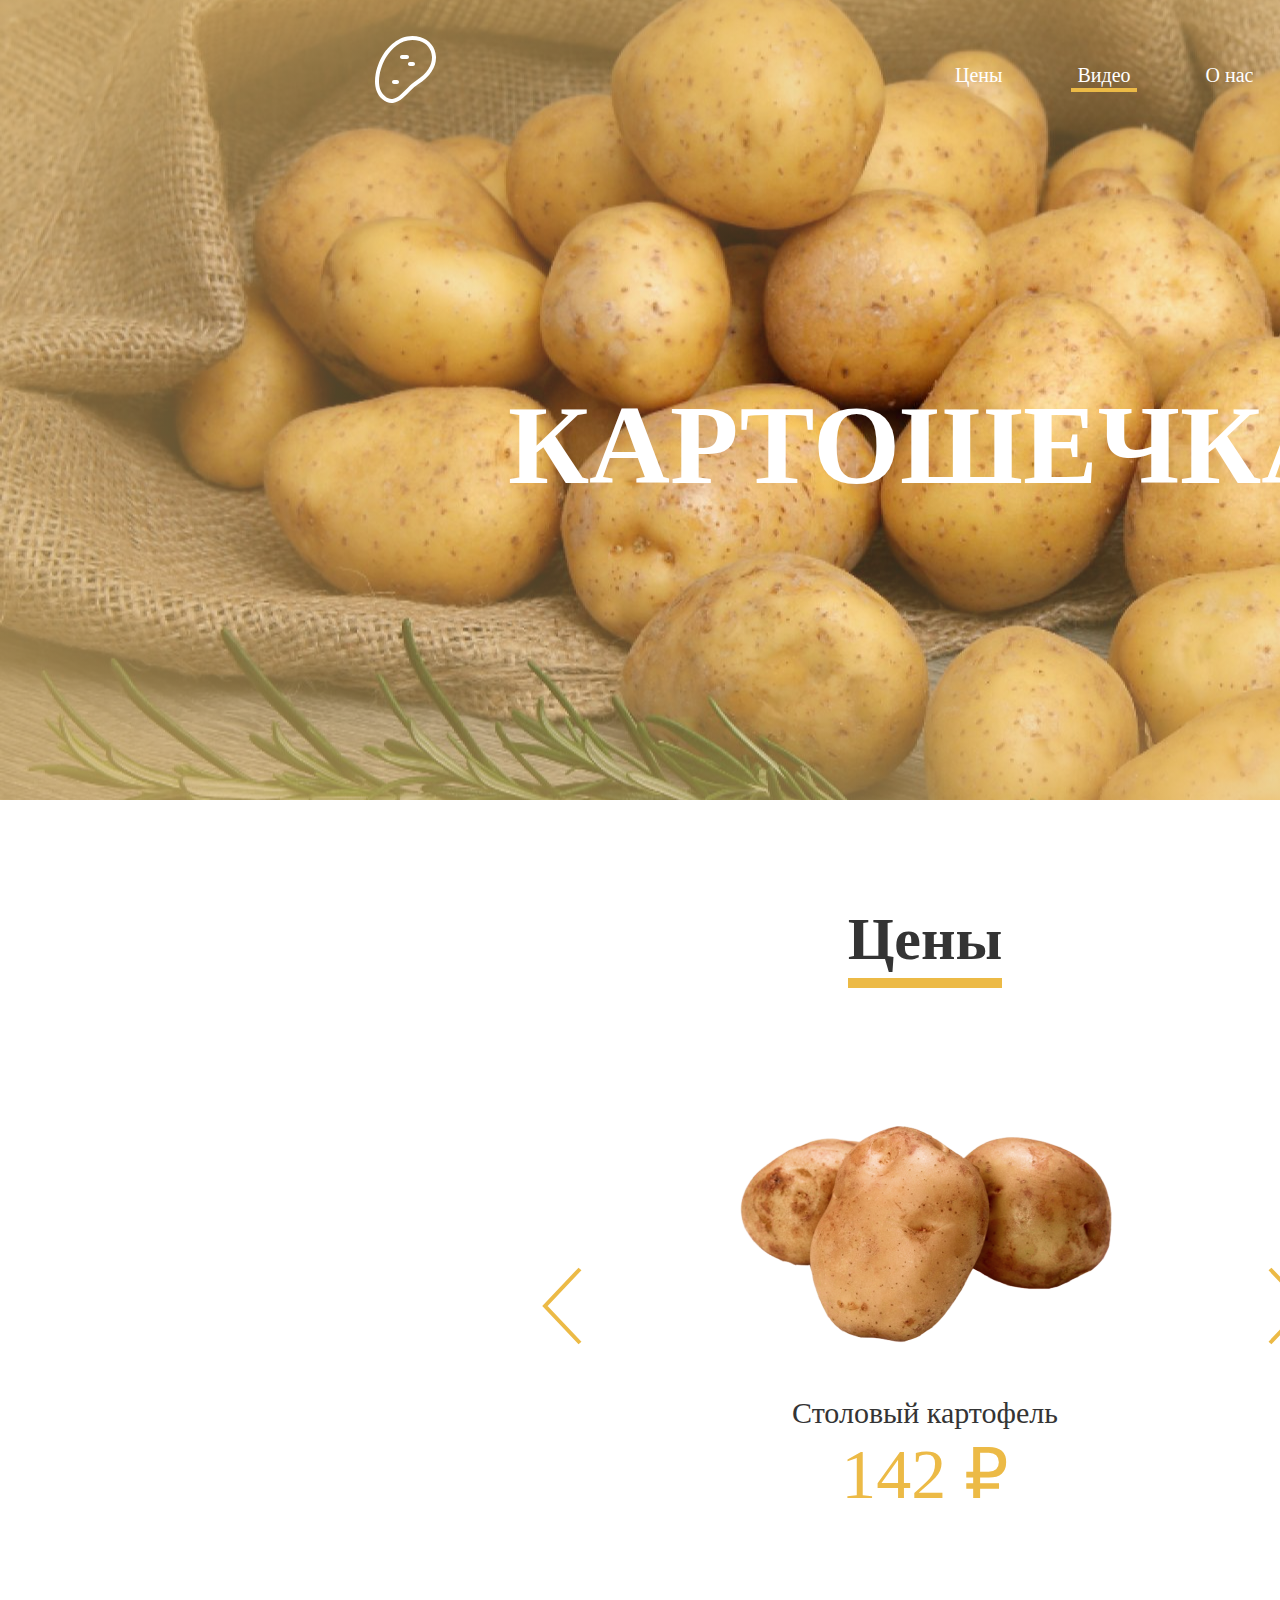
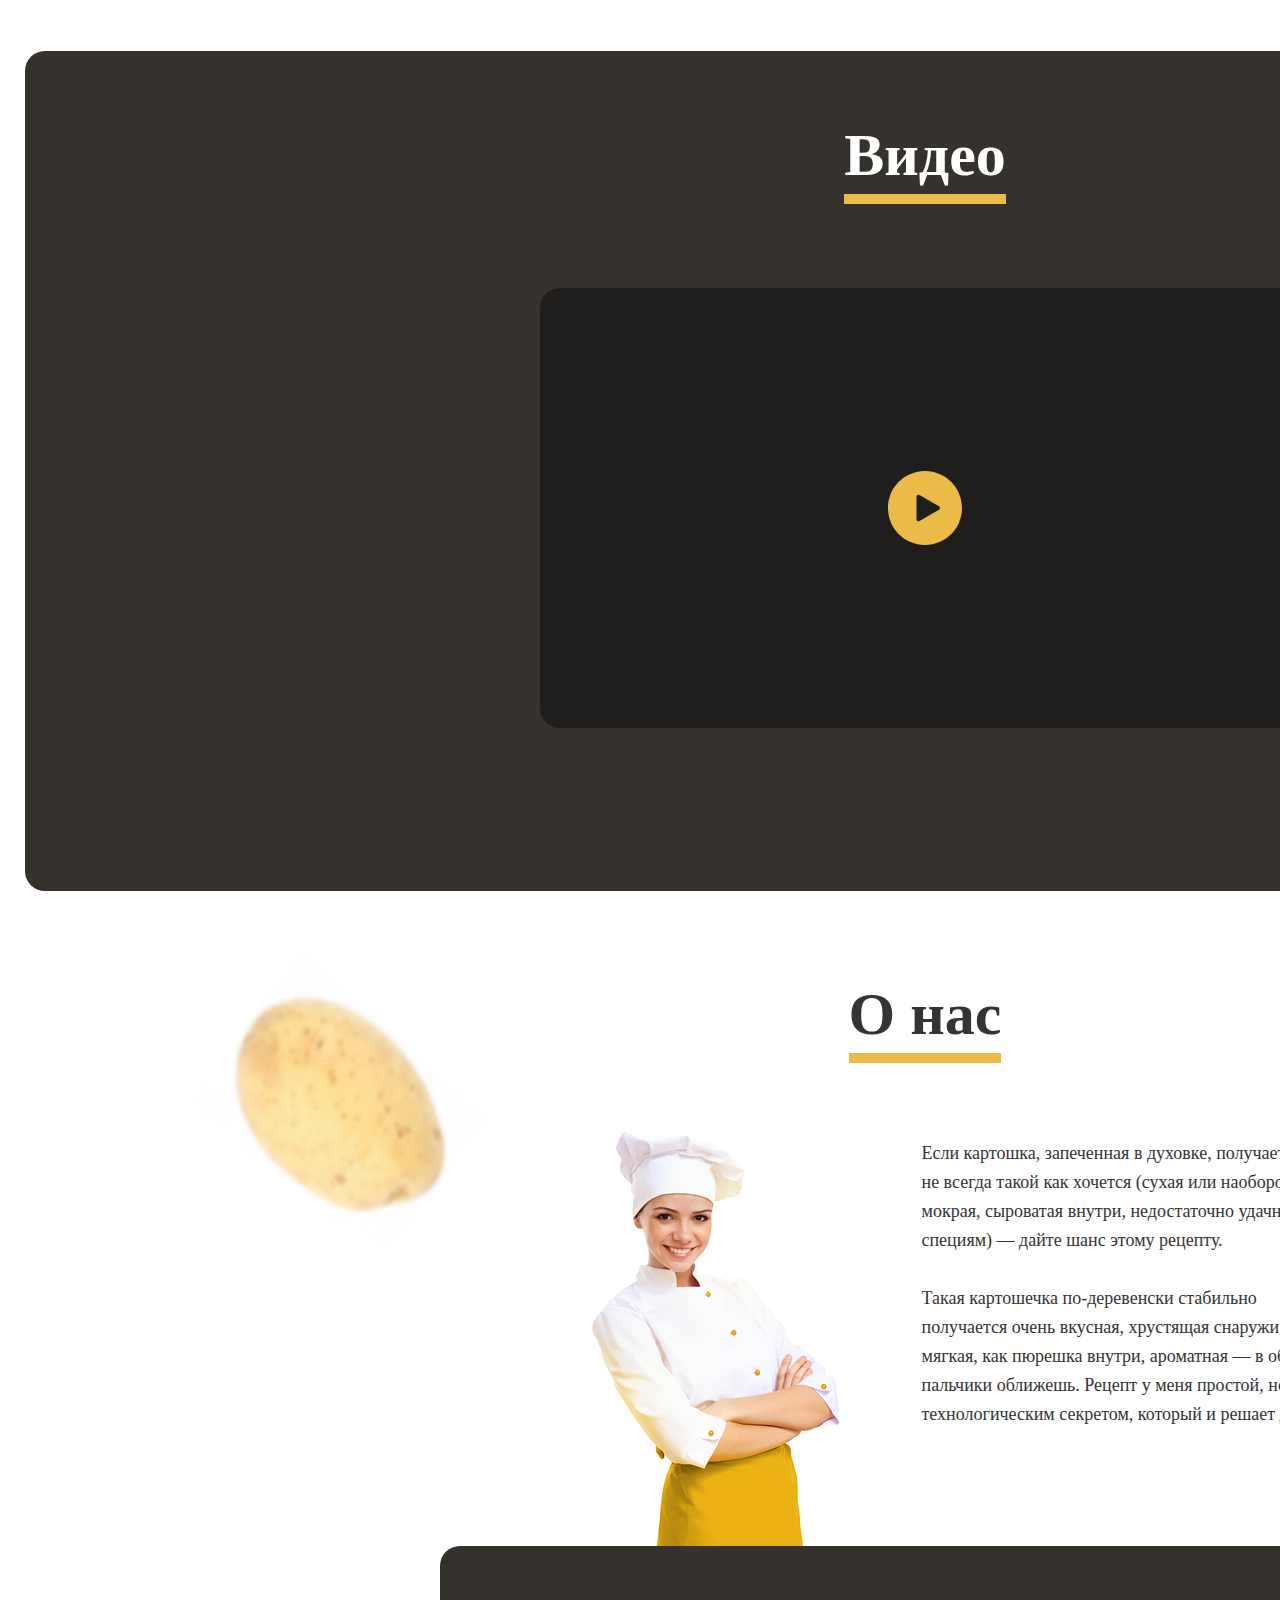
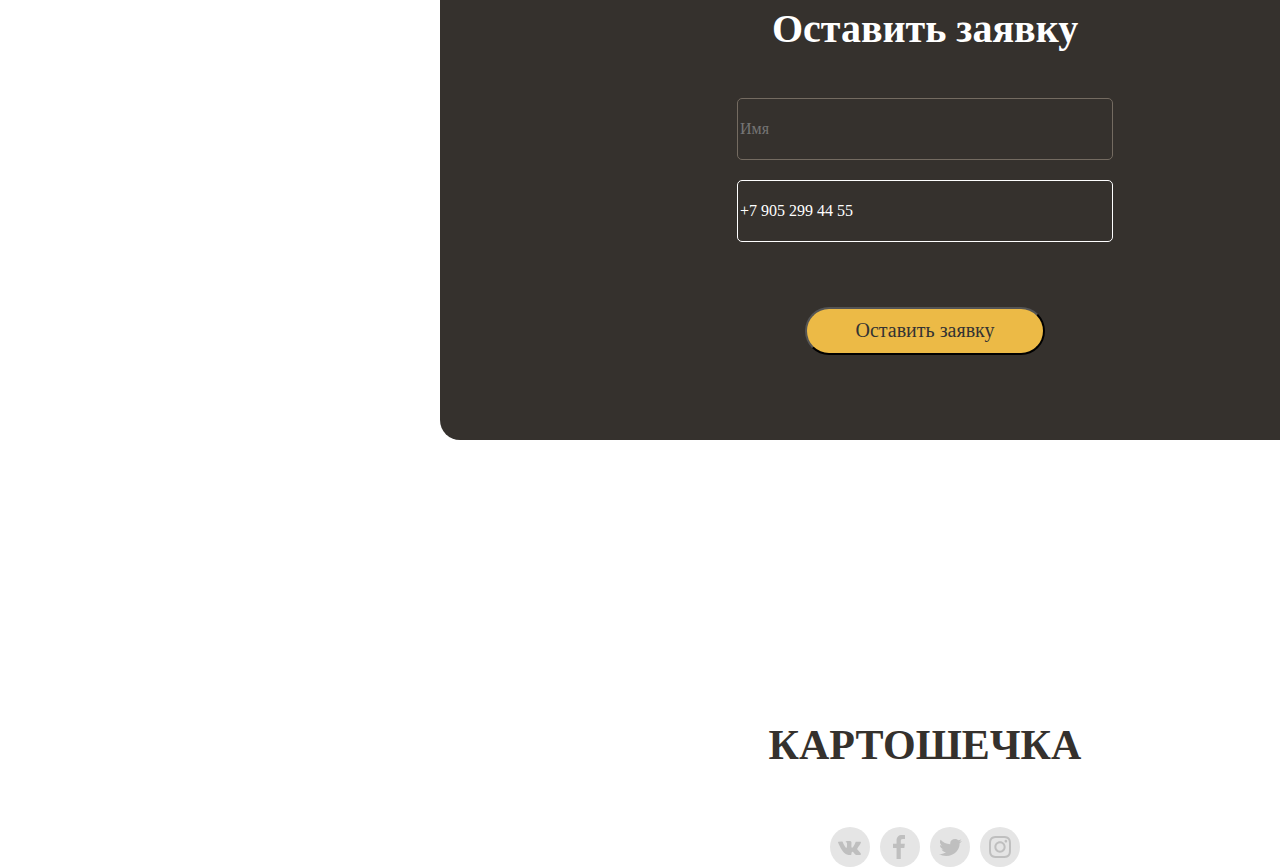
<file: test6/index.html>
<!DOCTYPE html>
<html lang="en">

<head>
    <meta charset="UTF-8">
    <meta name="viewport" content="width=device-width, initial-scale=1.0">
    <title>Website</title>
    <link rel="stylesheet" href="style.css">
    <style>
    
    </style>
</head>

<body style="margin: 0; padding: 0;">

    <div class="header">
        <div style="display: flex;">
            <img src="pictures/Group5.svg" alt="Logo" class="logo">
            <div class="nav-buttons">
                <button class="nav-button">Цены</button>
                <button class="nav-button-with-underscore">Видео</button>
                <button class="nav-button">О нас</button>
            </div>
            <button class="nav-request-button">Оставить заявку</button>
            
        </div>
        <div class="f-head">
            <h1>КАРТОШЕЧКА</h1>
        </div> 
    </div>

    <div class="main-content">
        <div class="catalog">
            <div style="display: flex; justify-content: center;">
                <h1>Цены</h1>
            </div>
            <div style="display: flex; justify-content: center;">
                <img src="pictures/frame-1.svg" alt="left-arrow" class="arrows">
                <img src="pictures/image4.png" alt="potato1" class="potato1">
                <img src="pictures/image3.svg" alt="right-arrow" class="arrows">
            </div>
            <div style="display: flex; justify-content: center;">
                <p class="product-name">Столовый картофель</p>
            </div>
            <div style="display: flex; justify-content: center;">
                <p class="product-cost">142 ₽</p>
            </div>
        </div>
        <div class="video_section">
            <div class="video_background">
                <div style="display: flex; justify-content: center;">
                    <h1>Видео</h1>
                </div>
                <div style="display: flex;
                justify-content: center;">
                    <div class="player_background">
                        <img src="pictures/subtract.svg" alt="subtract" class="subtract">
                    </div>
                </div>
            </div>
        </div>
        <div class="about">
            <div style="display: flex;
            justify-content: center;">
                <h1>О нас</h1>
            </div>
            <div style="display: flex;
            justify-content: center;">
                <img src="pictures/image-5.png" alt="potato2" class="potato2">
                <img src="pictures/image-4.png" alt="chef" class="chef">
                <div class="about-text"><p>Если картошка, запеченная в духовке, получается не всегда такой как хочется (сухая или наоборот мокрая, сыроватая внутри, недостаточно удачная по специям) — дайте шанс этому рецепту. <br /><br />Такая картошечка по-деревенски стабильно получается очень вкусная, хрустящая снаружи и мягкая, как пюрешка внутри, ароматная — в общем пальчики оближешь. Рецепт у меня простой, но с технологическим секретом, который и решает дело.</p></div>
                <img src="pictures/image-6.png" alt="potato3" class="potato3">
            </div>
            <div style="display: flex;
            justify-content: center;">
                <div class="request-section">
                    <p>Оставить заявку</p>
                    <input type="text" placeholder="Имя" class="name-input">
                    <input type="tel" placeholder="Номер телефона" class="tel-input" value="+7 905 299 44 55">
                    <button class="enter-request-button" type="submit">Оставить заявку</button>
                </div>
            </div>
        </div>
        <div class="footer">
            <h1>КАРТОШЕЧКА</h1>
            <img src="pictures/group-4.svg" alt="share" class="share">
        </div> 
    </div>
</body>
</html>
</file>
<file: test6/style.css>
.header {
    margin: 0;
    padding: 0;
    width: 1850px; 
    height: 800px;
    background-image: radial-gradient(61.83% 61.83% at 50.00% 50.00%, rgba(225, 186, 110, 0.00) 0%, rgba(225, 186, 110, 0.70) 100%), url("pictures/image2.png");  
}

.logo {
    margin-top: 36px;
    margin-left: 375px;
    width: 60.998px;
    height: 67px;
}


.nav-buttons {
    margin-top: 63px;
    margin-left: 513px;
}

.nav-button {


    border: transparent;
    background-color: transparent;
    color: #FFF;
    text-align: center;
    font-size: 20px;
    font-family: Montserrat;
    font-style: normal;
    font-weight: 500;
    line-height: normal;
}

/* .main-content {
    background-image: url("pictures/image2.png");
    background-size: cover;
    background-position: center;
    text-align: center;
    height: 800px;
} */
.nav-request-button{
    border: 1px solid;
    background-color: transparent;
    margin-top: 48px;
    margin-right: 300px;
    padding-top: 13px;
    padding-bottom: 13px;
    border-radius: 130px;
    border-color: white;
    width: 240px;
    height: 50px;
    color: #FFF;
    text-align: center;
    font-size: 20px;
    font-family: Montserrat;
    font-style: normal;
    font-weight: 500;
    line-height: normal;
    margin-left: 40px;
}
.nav-button-with-underscore{
    margin-left: 59px;
    margin-right: 59px;
    
    color: #FFF;
    border-color: transparent;
    border: 0px;
    border-bottom: 4px solid #ECBA46;
    background-color: transparent;
    text-align: center;
    font-size: 20px;
    font-family: Montserrat;
    font-style: normal;
    font-weight: 500;
    line-height: normal;
}
.main-content {
    height: 3216px;
}

.catalog {
    width: 1850px;
    height: 851px;
    background: #FFF;
}

.catalog h1 {
    width: min-content;
    margin-top: 105px;
    border-bottom: 10px solid #ECBA46;
    color: #343434;
    font-size: 60px;
    font-family: Montserrat;
    font-style: normal;
    font-weight: 800;
    line-height: normal;
    height: 73px;
}

.video_section {
    height: 840px;
    width: 1850px;
    display: flex;
    justify-content: center;
}

.about {
    width: 1850px;
    height: 1310px;
    background-color: white;
}

.footer {
    width: 1850px;
    height: 215px;
    display: flex;
    align-items: center;
    flex-direction: column;
}

.f-head h1 {
    margin-top: 278px;
    color: #FFF;
    text-align: center;
    font-size: 112px;
    font-family: Montserrat;
    font-style: normal;
    font-weight: 900;
    line-height: normal;
    text-transform: uppercase;
}

.arrows {
    margin-top: 237px;
    height: 82px;
    width: 44px;
}


.potato1 {
    margin-left: 135px;
    margin-right: 135px;
    height: 254px;
    width: 412px;
    margin-top: 81px;
}
.product-name {
    margin: 0px;
    margin-top: 33px;
    width: 333px;
    height: 37px;
    color: #343434;
    text-align: center;
    font-size: 30px;
    font-family: Montserrat;
    font-style: normal;
    font-weight: 500;
    line-height: normal;
}
.product-cost {
    margin: 0px;
    height: 85px;
    width: 179px;
    color: #ECBA46;
    text-align: center;
    font-size: 70px;
    font-family: Montserrat;
    font-style: normal;
    font-weight: 300;
    line-height: normal;
}
.video_background {
    
    width: 1800px;
    height: 840px;
    border-radius: 20px;
    background: #35312D;
}
.video_background h1 {
    width: min-content;
    margin-top: 70px;
    margin-bottom: 0px;
    border-bottom: 10px solid #ECBA46;
    color: white;
    font-size: 60px;
    font-family: Montserrat;
    font-style: normal;
    font-weight: 800;
    line-height: normal;
    height: 73px;
}

.player_background {
    display: flex;
    justify-content: center;
    margin-top: 84px;
    width: 770px;
    height: 440px;
    border-radius: 20px;
    background: #201E1C;
}

.subtract{
    margin-top: 183px;
    height: 74px;
    width: 74px;
    
}

.about h1{
    width: min-content;
    white-space: nowrap;
    margin-top: 89px;
    margin-bottom: 0px;
    border-bottom: 10px solid #ECBA46;
    color: #343434;
    font-size: 60px;
    font-family: Montserrat;
    font-style: normal;
    font-weight: 800;
    line-height: normal;
    height: 73px;

}

.chef {
    margin-top: 59px;
    margin-right: 62px;
    width: 290px;
    height: 450px; 
}

.potato2 {
    margin-top: -132px;
    margin-right: 65px;
    margin-left: 198px;
    width: 333px;
    height: 358px;
}
.about-text p {
    margin-top: 76px;
    margin-right: 80px;
    word-wrap: break-word;
    display: flex;
    width: 400px;
    height: 392px;
    flex-direction: column;
    color: #343434;
    font-size: 18px;
    font-family: Montserrat;
    font-style: normal;
    font-weight: 400;
    line-height: 161.5%;
}
.potato3 {
    width: 526px;
    height: 602px;
    margin-top: 201px;
    margin-left: -200px;
    margin-right: 149px;
}
.request-section {
    display: flex;
    flex-direction: column;
    justify-content: center;
    align-items: center;
    margin-top: -320px;
    width: 970px;
    height: 494px;
    border-radius: 20px;
    background: #35312D;
}
.request-section p {
    color: #FFF;
    text-align: center;
    font-size: 40px;
    font-family: Montserrat;
    font-style: normal;
    font-weight: 600;
    line-height: normal;
    margin-top: 59px;
    margin-bottom: 0px;
}

.name-input {
    margin-top: 46px;
    background-color: transparent;
    color: #746B61;
    font-size: 16px;
    font-family: Montserrat;
    font-style: normal;
    font-weight: 500;
    line-height: normal;
    width: 370px;
    height: 60px;
    border-radius: 5px;
    border: 1px solid #746B61;
}
.tel-input {
    margin-top: 20px;
    margin-bottom: 65px ;
    background-color: transparent;
    color: #FFF;
    font-size: 16px;
    font-family: Montserrat;
    font-style: normal;
    font-weight: 500;
    line-height: normal;
    width: 370px;
    height: 60px;
    border-radius: 5px;
    border: 1px solid white;
}
.enter-request-button {
    width: 240px;
    height: 50px;
    border-radius: 130px;
    background: #ECBA46;
    color: #333;
    text-align: center;
    font-size: 20px;
    font-family: Montserrat;
    font-style: normal;
    font-weight: 500;
    line-height: normal;
    margin-bottom: 85px;
}
.footer h1 {
    margin-top: 120px;
    color: #35312D;
    text-align: center;
    font-size: 42px;
    font-family: Montserrat;
    font-style: normal;
    font-weight: 900;
    line-height: normal;
    text-transform: uppercase;
}
.share {
    margin-top: 30px;
    margin-bottom: 94px;
    width: 190px;
    height: 40px;
}
</file>
